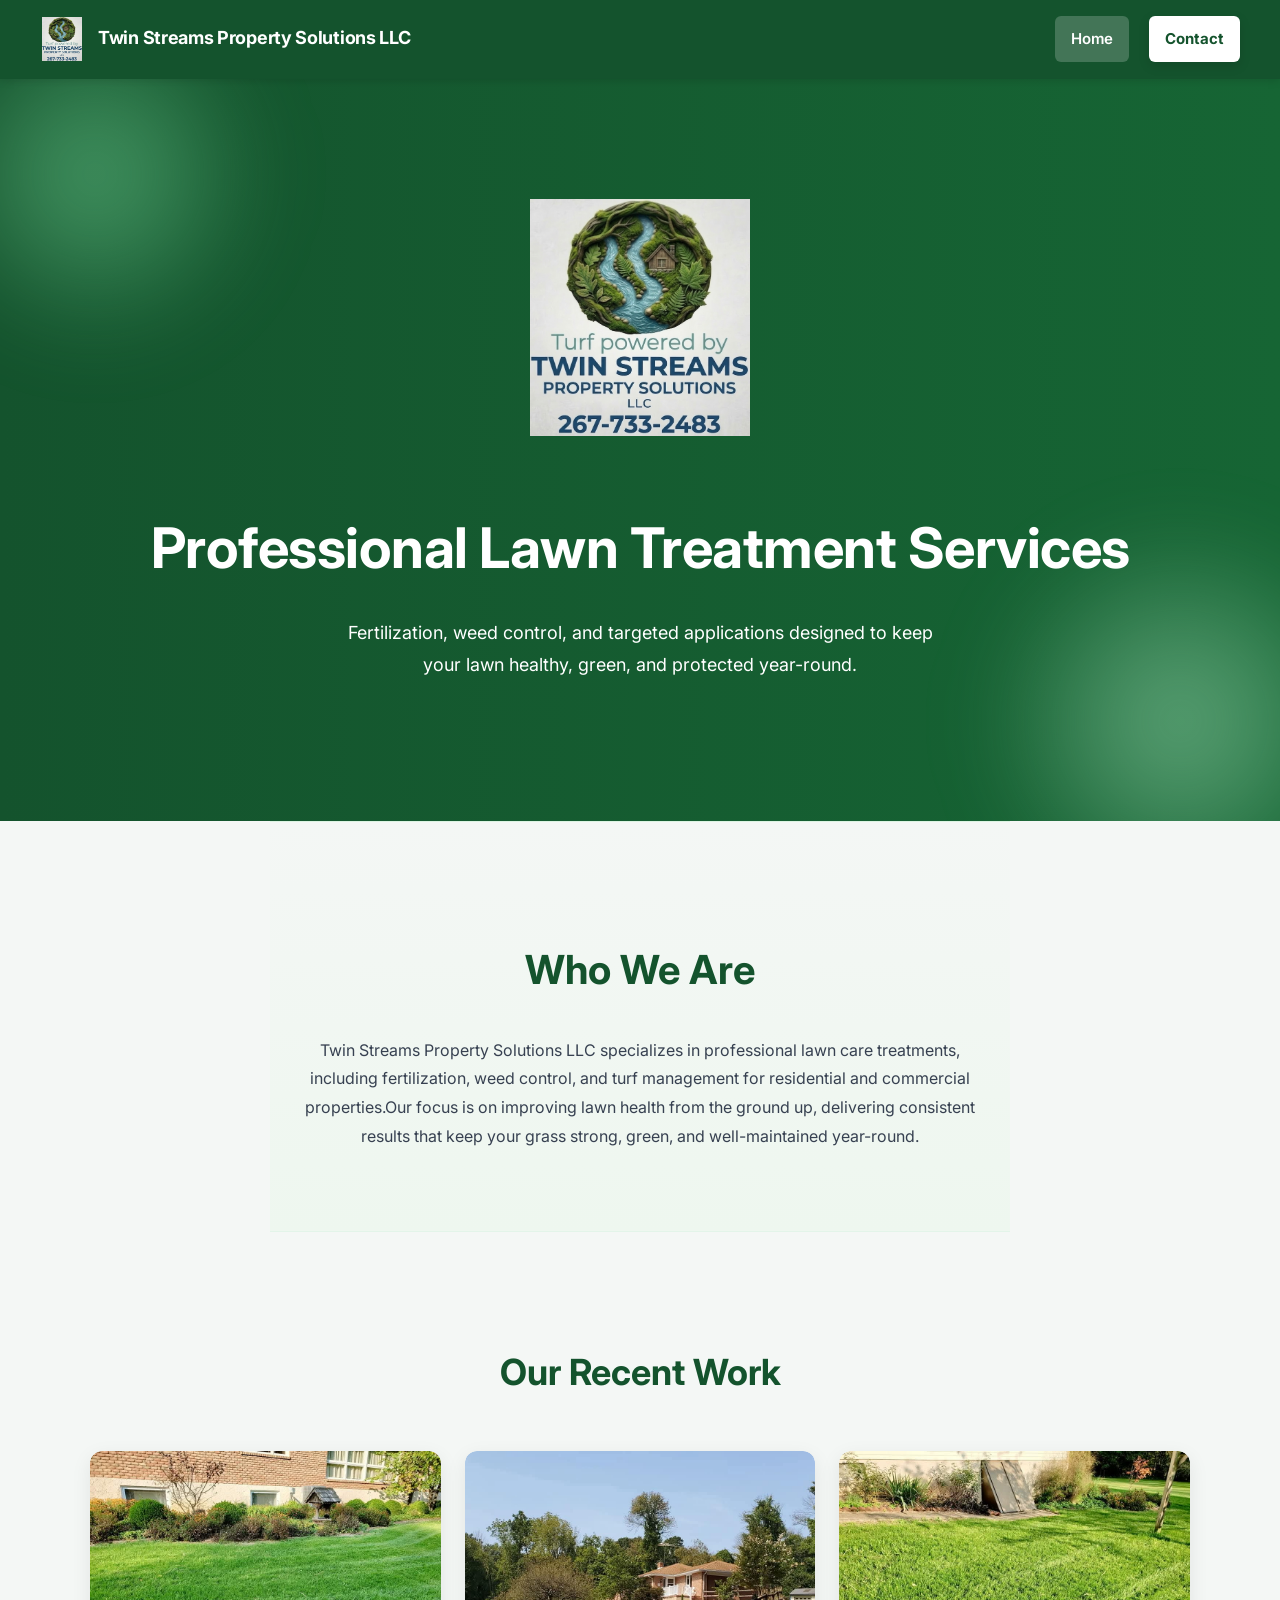
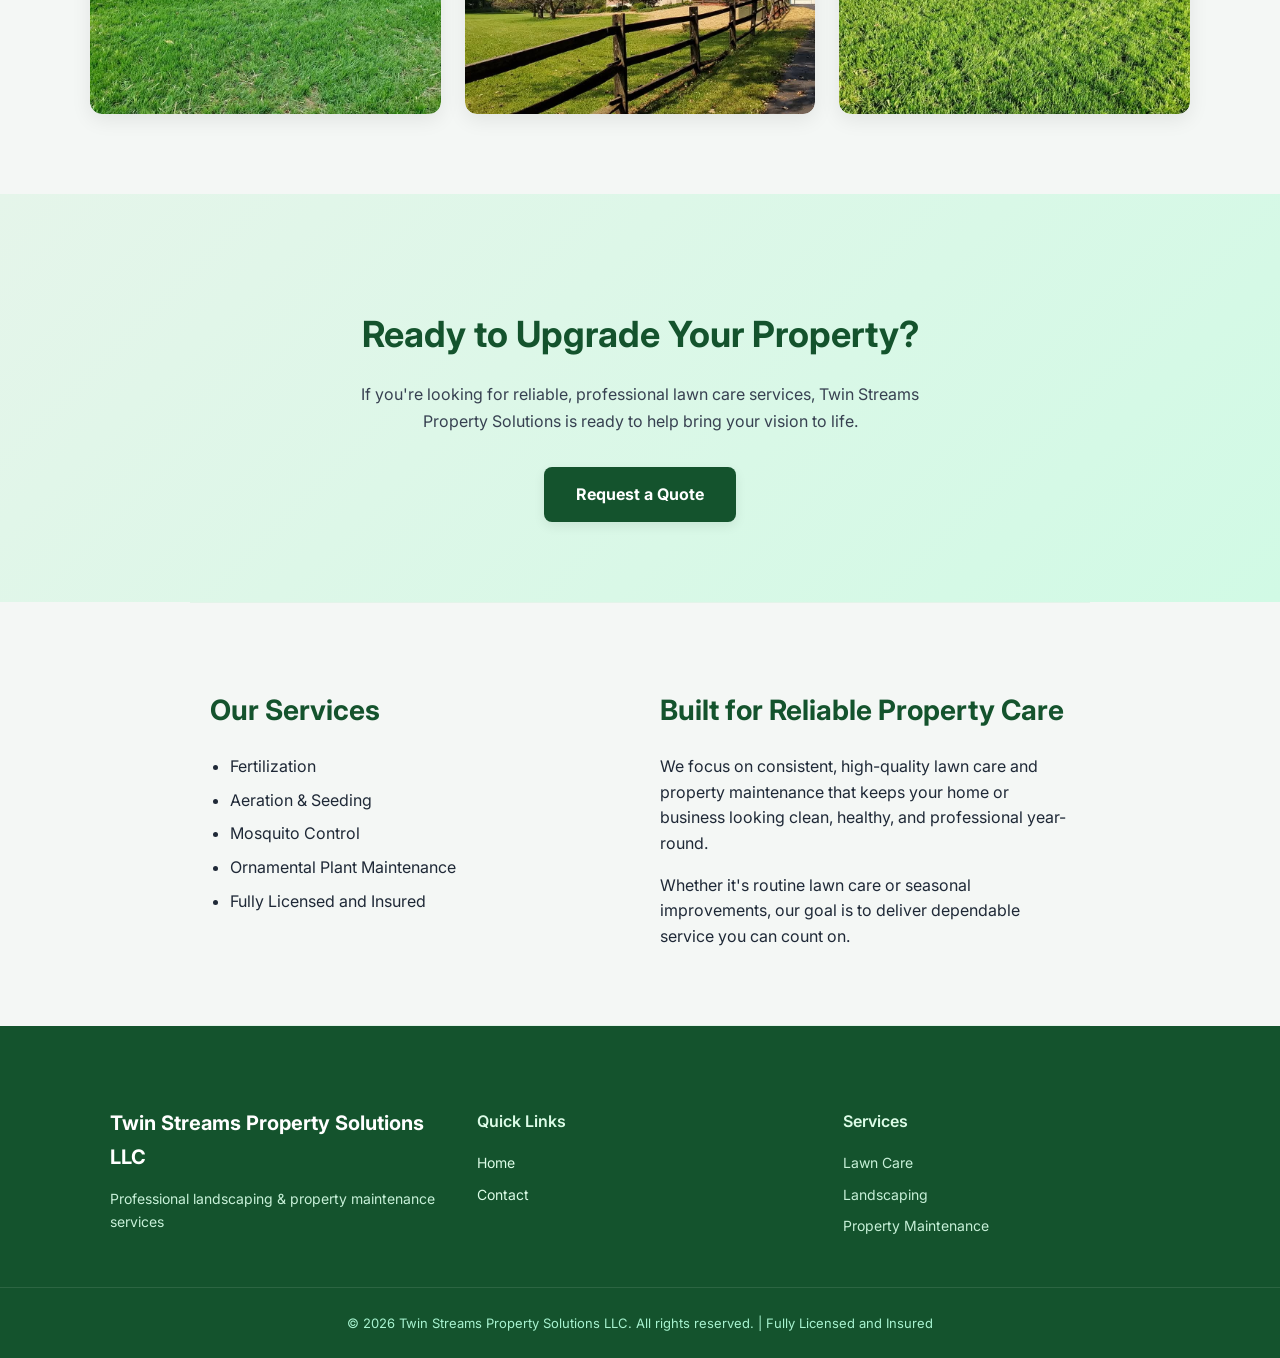
<file: index.html>
<!doctype html>
<html lang="en">
  <head>
    <meta charset="UTF-8" />
    <meta name="viewport" content="width=device-width, initial-scale=1.0" />
    <meta
      name="description"
      content="Professional landscaping, lawn maintenance, and property improvement services for residential and commercial clients."
    />
    <title>Twin Streams Property Solutions LLC</title>
    <link rel="stylesheet" href="style.css" />
  </head>

  <body>
    <!-- NAVBAR -->
    <nav class="navbar">
      <a href="index.html" class="logo-area">
        <img src="images/charles-logo.png" class="logo-small" alt="Logo" />
        <h2>Twin Streams Property Solutions LLC</h2>
      </a>

      <div class="nav-links">
        <a href="index.html" class="nav-link active">Home</a>
        <a href="contact.html" class="nav-link nav-cta">Contact</a>
      </div>
    </nav>

    <!-- HERO -->
    <header class="hero">
      <img src="images/charles-logo.png" class="hero-logo" alt="Main Logo" />

      <h1>Professional Lawn Treatment Services</h1>

      <p>
        Fertilization, weed control, and targeted applications designed to keep your lawn healthy, green, and protected year-round.
      </p>
    </header>

    <!-- ABOUT -->
    <section class="page about-section">
      <h1>Who We Are</h1>

      <p>
        Twin Streams Property Solutions LLC specializes in professional lawn care treatments, including fertilization,
         weed control, and turf management for residential and commercial properties.Our focus is on improving lawn
          health from the ground up, delivering consistent results that keep your grass strong, green, and well-maintained
           year-round.      </p>
    </section>

    <!-- GALLERY -->
    <section class="gallery">
      <h2>Our Recent Work</h2>

      <div class="grid">
        <div class="card">
          <img src="images/charles-photo-2.jpeg" alt="Project 1" />
        </div>

        <div class="card">
          <img src="images/charles-photo-3.jpeg" alt="Project 2" />
        </div>

        <div class="card">
          <img src="images/charles-photo-1.jpeg" alt="Project 3" />
        </div>
      </div>
    </section>

    <!-- CTA -->
    <section class="cta">
      <h2>Ready to Upgrade Your Property?</h2>

      <p>
        If you're looking for reliable, professional lawn care services, Twin
        Streams Property Solutions is ready to help bring your vision to life.
      </p>

      <a href="contact.html" class="btn-secondary">Request a Quote</a>
    </section>

    <!-- SERVICES -->
    <section class="page services">
      <div class="services-grid">
        <!-- LEFT SIDE -->
        <div class="services-list">
          <h1>Our Services</h1>

          <ul>
            <li>Fertilization</li>
            <li>Aeration & Seeding</li>
            <li>Mosquito Control</li>
            <li>Ornamental Plant Maintenance</li>
            <li>Fully Licensed and Insured</li>
          </ul>
        </div>

        <!-- RIGHT SIDE (NEW TEXT) -->
        <div class="services-text">
          <h2>Built for Reliable Property Care</h2>

          <p>
            We focus on consistent, high-quality lawn care and property
            maintenance that keeps your home or business looking clean, healthy,
            and professional year-round.
          </p>

          <p>
            Whether it's routine lawn care or seasonal improvements, our goal is
            to deliver dependable service you can count on.
          </p>
        </div>
      </div>
    </section>

    <!-- FOOTER -->
    <footer>
      <div class="footer-content">
        <div class="footer-section">
          <h3>Twin Streams Property Solutions LLC</h3>
          <p>Professional landscaping & property maintenance services</p>
        </div>
        <div class="footer-section">
          <h4>Quick Links</h4>
          <ul>
            <li><a href="index.html">Home</a></li>
            <li><a href="contact.html">Contact</a></li>
          </ul>
        </div>
        <div class="footer-section">
          <h4>Services</h4>
          <ul>
            <li>Lawn Care</li>
            <li>Landscaping</li>
            <li>Property Maintenance</li>
          </ul>
        </div>
      </div>
      <div class="footer-bottom">
        <p>
          &copy; 2026 Twin Streams Property Solutions LLC. All rights reserved.
          | Fully Licensed and Insured
        </p>
      </div>
    </footer>
  </body>
</html>
</file>
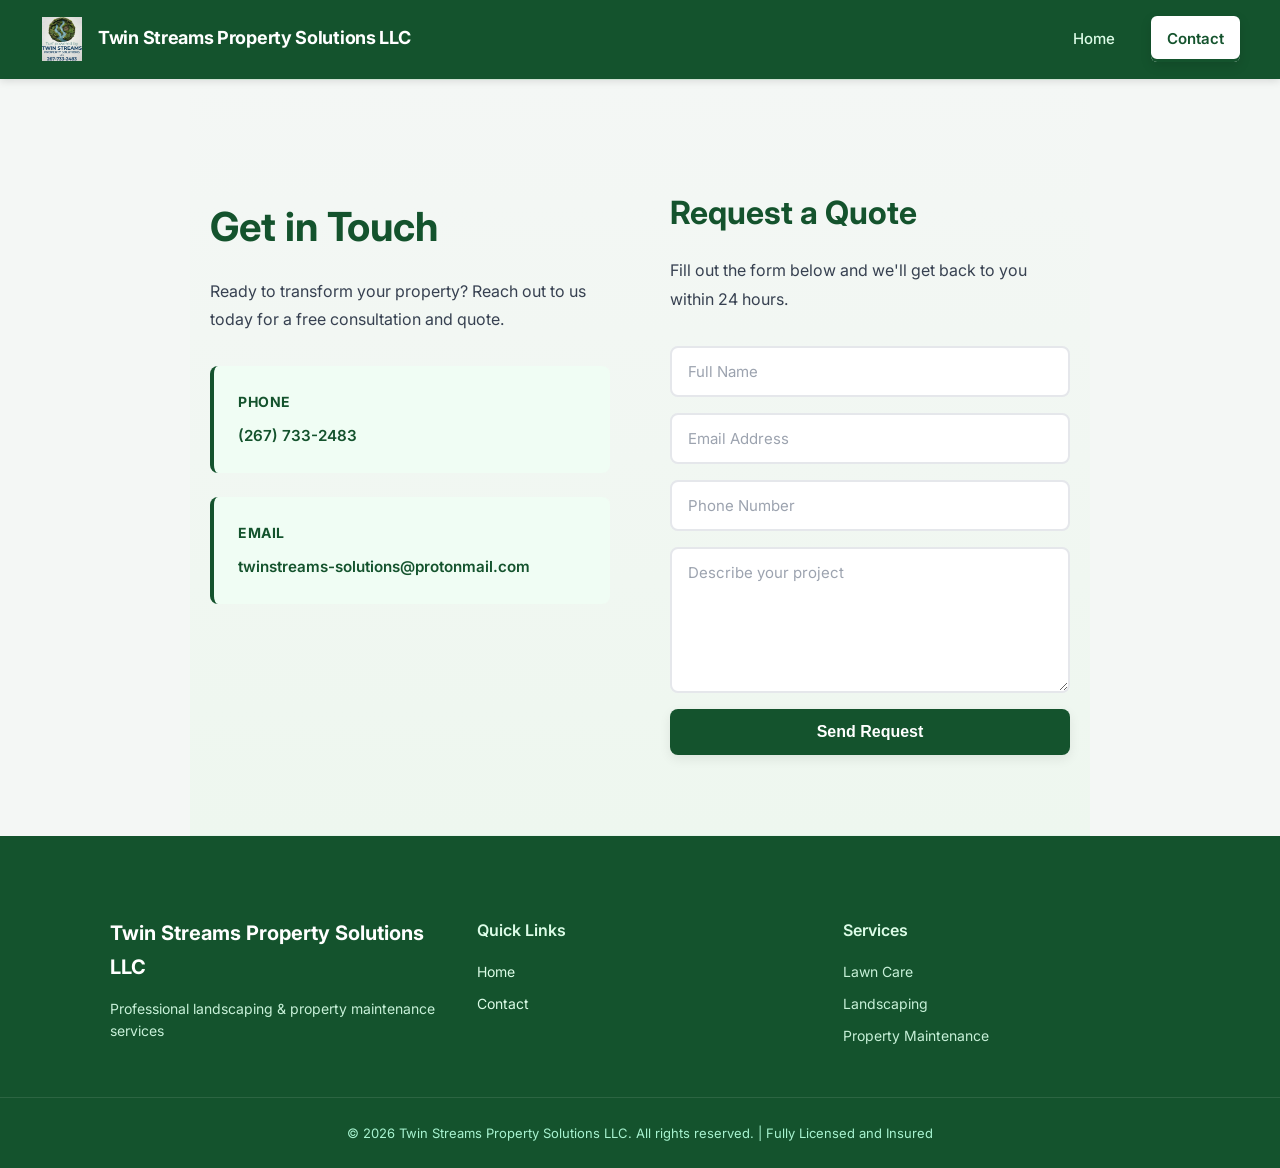
<file: contact.html>
<!doctype html>
<html lang="en">
  <head>
    <meta charset="UTF-8" />
    <meta name="viewport" content="width=device-width, initial-scale=1.0" />
    <meta
      name="description"
      content="Contact Twin Streams Property Solutions LLC for a free landscaping quote. Call (267) 733-2483 or email us today."
    />
    <title>Contact - Twin Streams Property Solutions LLC</title>
    <link rel="stylesheet" href="style.css" />
  </head>

  <body>
    <!-- NAVBAR -->
    <nav class="navbar">
      <a href="index.html" class="logo-area">
        <img src="images/charles-logo.png" class="logo-small" alt="Logo" />
        <h2>Twin Streams Property Solutions LLC</h2>
      </a>

      <div class="nav-links">
        <a href="index.html" class="nav-link">Home</a>
        <a href="contact.html" class="nav-link nav-cta active">Contact</a>
      </div>
    </nav>

    <!-- CONTACT PAGE -->
    <section class="page contact-page">
      <div class="contact-container">
        <div class="contact-section">
          <h1>Get in Touch</h1>
          <p class="contact-intro">
            Ready to transform your property? Reach out to us today for a free
            consultation and quote.
          </p>

          <div class="contact-info-grid">
            <div class="contact-info-item">
              <h3>Phone</h3>
              <p><a href="tel:(267)733-2483">(267) 733-2483</a></p>
            </div>
            <div class="contact-info-item">
              <h3>Email</h3>
              <p>
                <a href="mailto:twinstreams-solutions@protonmail.com"
                  >twinstreams-solutions@protonmail.com</a
                >
              </p>
            </div>
          </div>
        </div>

        <div class="contact-section">
          <h2>Request a Quote</h2>
          <p class="form-intro">
            Fill out the form below and we'll get back to you within 24 hours.
          </p>

          <form
            class="form"
            action="https://formspree.io/f/mnjlnlgw"
            method="POST"
          >
            <div class="form-group">
              <input type="text" name="name" placeholder="Full Name" required />
            </div>
            <div class="form-group">
              <input
                type="email"
                name="email"
                placeholder="Email Address"
                required
              />
            </div>
            <div class="form-group">
              <input
                type="tel"
                name="phone"
                placeholder="Phone Number"
                required
              />
            </div>
            <div class="form-group">
              <textarea
                name="message"
                placeholder="Describe your project"
                rows="6"
                required
              ></textarea>
            </div>
            <button type="submit" class="btn-submit">Send Request</button>
          </form>
        </div>
      </div>
    </section>

    <!-- FOOTER -->
    <footer>
      <div class="footer-content">
        <div class="footer-section">
          <h3>Twin Streams Property Solutions LLC</h3>
          <p>Professional landscaping & property maintenance services</p>
        </div>
        <div class="footer-section">
          <h4>Quick Links</h4>
          <ul>
            <li><a href="index.html">Home</a></li>
            <li><a href="contact.html">Contact</a></li>
          </ul>
        </div>
        <div class="footer-section">
          <h4>Services</h4>
          <ul>
            <li>Lawn Care</li>
            <li>Landscaping</li>
            <li>Property Maintenance</li>
          </ul>
        </div>
      </div>
      <div class="footer-bottom">
        <p>
          &copy; 2026 Twin Streams Property Solutions LLC. All rights reserved.
          | Fully Licensed and Insured
        </p>
      </div>
    </footer>
  </body>
</html>
</file>
<file: style.css>
@import url("https://fonts.googleapis.com/css2?family=Inter:wght@300;400;600;700&display=swap");

* {
  box-sizing: border-box;
}

html,
body {
  margin: 0;
  padding: 0;
  font-family: "Inter", sans-serif;
  background: #f4f7f5;
  color: #1f2937;
  min-height: 100vh;
  line-height: 1.7;
  display: flex;
  flex-direction: column;
  overflow-x: hidden;
}

body > * {
  flex-shrink: 0;
}

body > footer {
  margin-top: auto;
}

/* =========================
   NAVBAR
   ========================= */
.navbar {
  display: flex;
  justify-content: space-between;
  align-items: center;
  padding: 16px 40px;
  background: #14532d;
  position: sticky;
  top: 0;
  z-index: 1000;
  box-shadow: 0 2px 8px rgba(0, 0, 0, 0.12);
  border-bottom: 1px solid rgba(20, 83, 45, 0.2);
}

.logo-area {
  display: flex;
  align-items: center;
  gap: 14px;
  flex: 1;
  text-decoration: none;
  transition: opacity 0.2s ease;
}

.logo-area:hover {
  opacity: 0.85;
}

.logo-small {
  width: 44px;
  height: 44px;
  object-fit: contain;
  transition: transform 0.2s ease;
}

.logo-area:hover .logo-small {
  transform: scale(1.05);
}

.logo-area h2 {
  color: white;
  font-size: 18px;
  font-weight: 700;
  margin: 0;
  letter-spacing: -0.3px;
}

.nav-links {
  display: flex;
  align-items: center;
  gap: 8px;
  margin-left: auto;
}

.nav-link {
  color: #dcfce7;
  text-decoration: none;
  font-weight: 500;
  padding: 10px 16px;
  border-radius: 6px;
  transition: all 0.2s ease;
  font-size: 15px;
  position: relative;
}

.nav-link:hover {
  background: rgba(255, 255, 255, 0.15);
  color: white;
}

.nav-link.active {
  background: rgba(255, 255, 255, 0.2);
  color: white;
  font-weight: 600;
}

.nav-cta {
  background: white;
  color: #14532d;
  font-weight: 700;
  margin-left: 12px;
  box-shadow: 0 4px 12px rgba(0, 0, 0, 0.12);
}

.nav-cta:hover {
  background: #f0fdf4;
  box-shadow: 0 6px 16px rgba(0, 0, 0, 0.16);
  transform: translateY(-2px);
}

.nav-cta.active {
  background: white;
  color: #14532d;
  box-shadow:
    0 4px 12px rgba(0, 0, 0, 0.12),
    inset 0 -3px 0 #14532d;
}

/* =========================
   HERO
   ========================= */
.hero {
  text-align: center;
  padding: 120px 20px;
  background: linear-gradient(to right, #14532d, #166534);
  color: white;
  position: relative;
  overflow: hidden;
}

/* 🌿 NATURE GLOW EFFECT */
.hero::before {
  content: "";
  position: absolute;
  top: -80px;
  left: -80px;
  width: 350px;
  height: 350px;
  background: radial-gradient(
    circle,
    rgba(134, 239, 172, 0.45),
    transparent 70%
  );
  filter: blur(40px);
  z-index: 0;
}

.hero::after {
  content: "";
  position: absolute;
  bottom: -100px;
  right: -100px;
  width: 400px;
  height: 400px;
  background: radial-gradient(
    circle,
    rgba(187, 247, 208, 0.45),
    transparent 70%
  );
  filter: blur(40px);
  z-index: 0;
}

/* keep content above glow */
.hero * {
  position: relative;
  z-index: 1;
}

.hero-logo {
  width: 220px;
  margin-bottom: 20px;
}

.hero h1 {
  font-size: 56px;
  font-weight: 700;
  margin-bottom: 20px;
  letter-spacing: -0.5px;
}

.hero p {
  max-width: 600px;
  margin: 20px auto;
  font-size: 18px;
  line-height: 1.8;
}

/* =========================
   BUTTONS
   ========================= */
.btn-primary,
.btn-secondary,
.btn-submit,
.form button,
.form button {
  display: inline-block;
  padding: 12px 20px;
  border-radius: 8px;
  text-decoration: none;
  font-weight: bold;
  transition: all 0.25s ease;
  box-shadow: 0 4px 12px rgba(0, 0, 0, 0.08);
  border: none;
  cursor: pointer;
}

.btn-primary {
  background: white;
  color: #14532d;
}

.btn-secondary,
.btn-submit,
.form button {
  background: #14532d;
  color: white;
  padding: 14px 32px;
  font-size: 16px;
  font-weight: 700;
}

.btn-primary:hover,
.btn-secondary:hover,
.btn-submit:hover,
.form button:hover {
  transform: translateY(-2px);
  box-shadow: 0 8px 18px rgba(0, 0, 0, 0.15);
}

.btn-submit:active {
  transform: translateY(0);
}

.btn-secondary:hover,
.btn-submit:hover,
.form button:hover {
  background: #166534;
}

/* =========================
   PAGE SECTIONS
   ========================= */
.page {
  max-width: 900px;
  margin: auto;
  padding: 60px 20px;
  background: linear-gradient(to bottom, #f4f7f5, #eef7ef);
  border-top: 1px solid rgba(34, 197, 94, 0.08);
  border-bottom: 1px solid rgba(34, 197, 94, 0.08);
}

/* =========================
   CTA
   ========================= */
.cta {
  text-align: center;
  padding: 80px 20px;
  background: linear-gradient(135deg, #e5f5ea 0%, #d1fae5 100%);
}

.cta p {
  font-size: 16px;
  max-width: 600px;
  margin: 0 auto 32px;
  color: #374151;
}

/* =========================
   GALLERY
   ========================= */
.gallery {
  padding: 80px 20px;
  text-align: center;
}

.grid {
  display: grid;
  grid-template-columns: repeat(auto-fit, minmax(280px, 1fr));
  gap: 24px;
  max-width: 1100px;
  margin: auto;
}

.card {
  position: relative;
  overflow: hidden;
  border-radius: 12px;
  box-shadow: 0 6px 20px rgba(0, 0, 0, 0.08);
  transition: all 0.3s ease;
}

.card:hover {
  transform: translateY(-8px);
  box-shadow: 0 12px 32px rgba(0, 0, 0, 0.15);
}

.card img {
  width: 100%;
  display: block;
  border-radius: 12px;
  transition: transform 0.3s ease;
}

.card:hover img {
  transform: scale(1.05);
}

/* =========================
   CONTACT PAGE
   ========================= */
.contact-page {
  padding: 80px 20px;
}

.contact-container {
  display: grid;
  grid-template-columns: 1fr 1fr;
  gap: 60px;
  max-width: 1100px;
  margin: auto;
}

/* Shared heading styles */
.contact-section h1,
.contact-section h2,
.services-list h1,
.services-text h2,
.about-section h1,
.gallery h2,
.cta h2 {
  color: #14532d;
  font-weight: 700;
}

.contact-section h1 {
  font-size: 40px;
  margin-bottom: 16px;
}

.contact-section h2 {
  font-size: 32px;
  margin-bottom: 16px;
}

.services-list h1,
.services-text h2 {
  font-size: 28px;
  margin-bottom: 20px;
}

.about-section h1 {
  font-size: 40px;
  margin-bottom: 32px;
}

.gallery h2,
.cta h2 {
  font-size: 36px;
}

.gallery h2 {
  margin-bottom: 48px;
}

.cta h2 {
  margin-bottom: 16px;
}

.contact-intro,
.form-intro {
  font-size: 16px;
  color: #374151;
  margin-bottom: 32px;
  line-height: 1.8;
}

.contact-info-grid {
  display: grid;
  gap: 24px;
}

.contact-info-item {
  padding: 24px;
  background: #f0fdf4;
  border-left: 4px solid #14532d;
  border-radius: 8px;
  transition: all 0.2s ease;
}

.contact-info-item:hover {
  box-shadow: 0 4px 16px rgba(20, 83, 45, 0.1);
}

.contact-info-item h3 {
  font-size: 14px;
  font-weight: 700;
  color: #14532d;
  margin: 0 0 8px 0;
  text-transform: uppercase;
  letter-spacing: 0.5px;
}

.contact-info-item p {
  margin: 0;
  font-size: 16px;
  color: #1f2937;
}

.contact-info-item a {
  color: #14532d;
  text-decoration: none;
  font-weight: 600;
  transition: color 0.2s ease;
  word-break: break-word;
  overflow-wrap: break-word;
  display: inline-block;
  font-size: 0.95em;
  white-space: nowrap;
}

.contact-info-item a:hover {
  color: #166534;
}

/* =========================
   FORM
   ========================= */
.form {
  display: flex;
  flex-direction: column;
  gap: 16px;
}

.form-group {
  display: flex;
  flex-direction: column;
}

.form input,
.form textarea {
  padding: 14px 16px;
  border: 2px solid #e5e7eb;
  border-radius: 8px;
  font-family: "Inter", sans-serif;
  font-size: 15px;
  color: #1f2937;
  transition: all 0.2s ease;
}

.form input:focus,
.form textarea:focus {
  outline: none;
  border-color: #14532d;
  box-shadow: 0 0 0 3px rgba(20, 83, 45, 0.1);
}

.form input::placeholder,
.form textarea::placeholder {
  color: #9ca3af;
}

.btn-submit {
  display: inline-block;
}

.form button {
  width: 100%;
}

/* =========================
   SERVICES 2-COLUMN LAYOUT
   ========================= */
.services {
  background: #f4f7f5;
}

.services-grid {
  display: grid;
  grid-template-columns: 1fr 1fr;
  gap: 40px;
  max-width: 1000px;
  margin: auto;
  align-items: start;
}

.services-list ul,
.services-text p {
  font-size: 16px;
  line-height: 1.6;
  color: #1f2937;
}

.services-list ul {
  padding-left: 20px;
}

.services-list ul li {
  margin-bottom: 8px;
}

/* MOBILE */
@media (max-width: 768px) {
  .services-grid {
    grid-template-columns: 1fr;
  }

  .hero h1 {
    font-size: 36px;
  }

  .gallery h2,
  .cta h2,
  .about-section h1 {
    font-size: 28px;
  }

  .navbar {
    flex-direction: column;
    gap: 12px;
    padding: 12px 16px;
  }

  .logo-area {
    width: 100%;
    justify-content: center;
    margin-bottom: 8px;
  }

  .logo-area h2 {
    font-size: 16px;
  }

  .nav-links {
    width: 100%;
    justify-content: center;
    gap: 8px;
  }

  .nav-link {
    padding: 9px 14px;
    font-size: 14px;
  }

  .nav-cta {
    margin-left: 0;
  }

  .footer-content {
    gap: 24px;
    padding: 40px 20px 30px;
  }

  .contact-container {
    grid-template-columns: 1fr;
    gap: 40px;
  }

  .contact-section h1,
  .contact-section h2 {
    font-size: 28px;
  }
}

/* EXTRA SMALL SCREENS */
@media (max-width: 480px) {
  .navbar {
    padding: 10px 12px;
    gap: 10px;
  }

  .logo-area h2 {
    font-size: 14px;
    display: none;
  }

  .nav-links {
    gap: 4px;
  }

  .nav-link {
    padding: 8px 12px;
    font-size: 13px;
  }

  .contact-page {
    padding: 60px 16px;
  }

  .contact-info-item {
    padding: 16px;
  }

  .contact-info-item h3 {
    font-size: 12px;
  }

  .contact-info-item p {
    font-size: 14px;
    overflow-wrap: break-word;
    word-break: break-word;
  }

  .form input,
  .form textarea {
    width: 100%;
    box-sizing: border-box;
  }
}

/* =========================
   ABOUT (WHO WE ARE)
   ========================= */
.about-section {
  text-align: center;
  padding: 80px 20px;
}

.about-section p {
  max-width: 700px;
  margin: 0 auto;
  line-height: 1.8;
  font-size: 16px;
  color: #374151;
}

/* =========================
   FOOTER
   ========================= */
footer {
  background: #14532d;
  color: white;
}

.footer-content {
  display: grid;
  grid-template-columns: repeat(auto-fit, minmax(250px, 1fr));
  gap: 40px;
  max-width: 1100px;
  margin: 0 auto;
  padding: 60px 20px 40px;
}

.footer-section h3 {
  font-size: 20px;
  font-weight: 700;
  margin-bottom: 12px;
  color: white;
}

.footer-section h4 {
  font-size: 16px;
  font-weight: 600;
  margin-bottom: 16px;
  color: #dcfce7;
}

.footer-section p {
  font-size: 14px;
  color: #c7f0d8;
  line-height: 1.6;
}

.footer-section ul {
  list-style: none;
  padding: 0;
  margin: 0;
}

.footer-section ul li {
  margin-bottom: 8px;
  font-size: 14px;
  color: #c7f0d8;
}

.footer-section a {
  color: #dcfce7;
  text-decoration: none;
  transition: color 0.2s ease;
}

.footer-section a:hover {
  color: white;
}

.footer-bottom {
  border-top: 1px solid rgba(255, 255, 255, 0.1);
  padding: 24px 20px;
  text-align: center;
  font-size: 13px;
  color: #a7f3d0;
}

.footer-bottom p {
  margin: 0;
}
</file>
